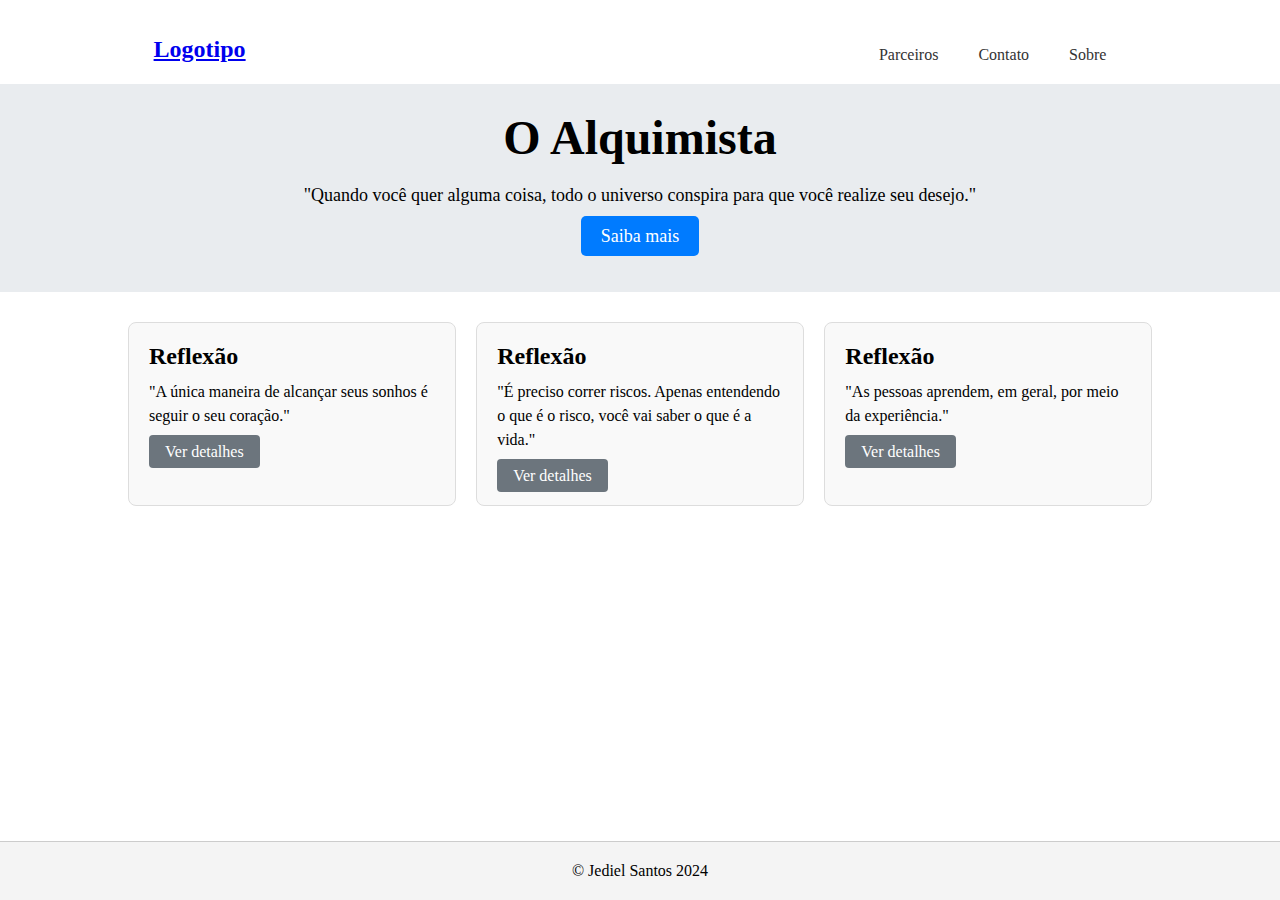
<file: exercicios/exercicio-01/index.html>
<!DOCTYPE html>
<html lang="pt-br">
  <head>
    <meta charset="UTF-8" />
    <meta name="viewport" content="width=device-width, initial-scale=1" />
    <title>Título Aqui</title>
    <meta name="description" content="Descrição Aqui" />
    <meta name="author" content="Seu Nome" />

    <link rel="stylesheet" href="style.css" />
    <link rel="icon" href="../imagens/favicon.png" type="imagem/png">
  </head>

  <body>
    <nav class="navbar clearfix">
      <a href="#" class="logo">Logotipo</a>
      <div id="menu">
        <ul>
          <li class="menu-item">
            <a class="menu-link" href="#">Parceiros</a>
          </li>
          <li class="menu-item">
            <a class="menu-link" href="#">Contato</a>
          </li>
          <li class="menu-item">
            <a class="menu-link" href="#">Sobre</a>
          </li>
        </ul>
      </div>
    </nav>

    <main>
      <div class="jumbotron">
        <div class="container clearfix">
          <h1>O Alquimista</h1>
          <p>
            "Quando você quer alguma coisa, todo o universo conspira para que você realize seu desejo."
          </p>
          <p>
            <a class="btn btn-primary">Saiba mais</a>
          </p>
        </div>
      </div>

      <div class="container-clearfix">
        <div class="coluna">
          <h2>Reflexão</h2>
          <p>
            "A única maneira de alcançar seus sonhos é seguir o seu coração."
          </p>
          <a class="btn btn-small btn-secondary">Ver detalhes</a>
        </div>
        <div class="coluna">
          <h2>Reflexão</h2>
          <p>
            "É preciso correr riscos. Apenas entendendo o que é o risco, você vai saber o que é a vida."
          </p>
          <a class="btn btn-small btn-secondary">Ver detalhes</a>
        </div>
        <div class="coluna">
          <h2>Reflexão</h2>
          <p>
            "As pessoas aprendem, em geral, por meio da experiência."
          </p>
          <a class="btn btn-small btn-secondary">Ver detalhes</a>
        </div>
      </div>
    </main>

    <footer>
      <p>© Jediel Santos 2024</p>
    </footer>
  </body>
</html>
</file>
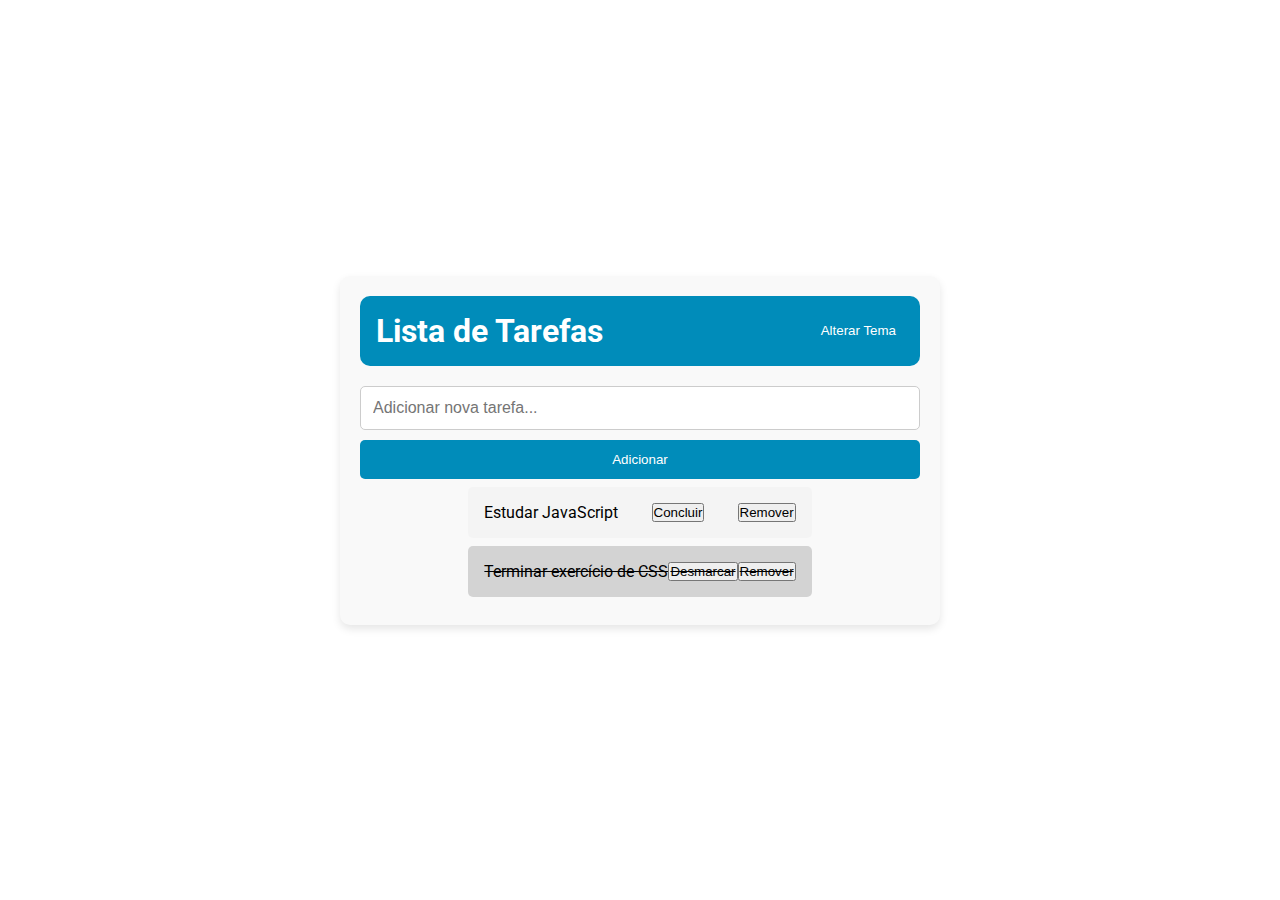
<file: exercicios/exercicio-02/index.html>
<!DOCTYPE html>
<html lang="pt-BR">
<head>
    <meta charset="UTF-8">
    <meta name="viewport" content="width=device-width, initial-scale=1.0">
    <link href="https://fonts.googleapis.com/css2?family=Roboto:wght@400;700&display=swap" rel="stylesheet">
    <link rel="stylesheet" href="style.css">
    <link rel="icon" href="../imagens/favicon.png" type="imagem/png">
    <title>Lista de Tarefas</title>
</head>
<body>
    <div id="task-container">
        <header>
            <h1>Lista de Tarefas</h1>
            <button id="theme-toggle">Alterar Tema</button>
        </header>

        <input type="text" id="new-task" placeholder="Adicionar nova tarefa...">
        <button id="add-task">Adicionar</button>

        <ul id="task-list"></ul>
    </div>
    
    <script src="main.js"></script>
</body>
</html>
</file>
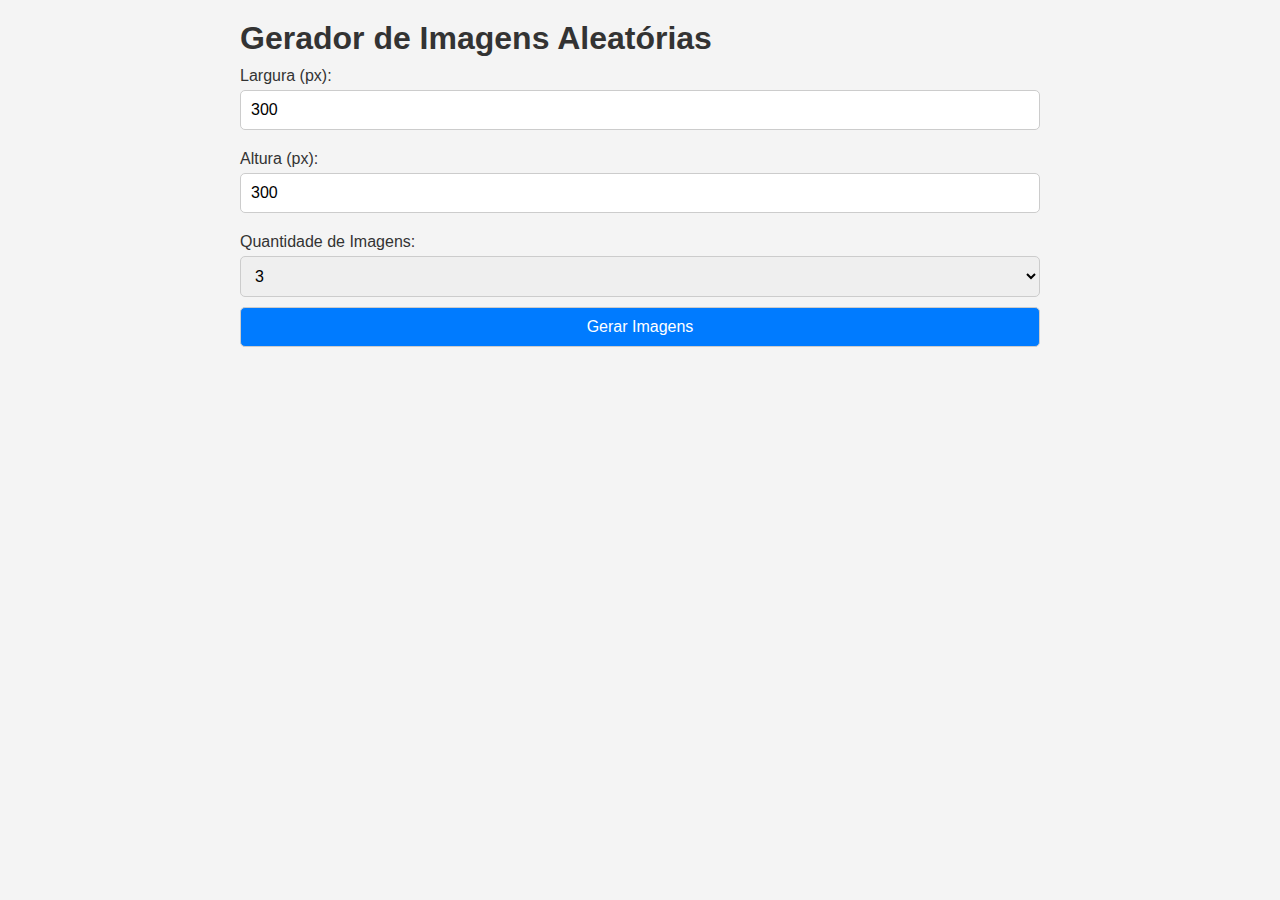
<file: exercicios/exercicio-03/index.html>
<!DOCTYPE html>
<html lang="pt-BR">
<head>
    <meta charset="UTF-8">
    <meta name="viewport" content="width=device-width, initial-scale=1.0">
    <meta name="description" content="Sistema de geração de imagens aleatórias usando a API Picsum">
    <link rel="icon" href="favicon.ico">
    <title>Gerador de Imagens Aleatórias</title>
    <link rel="stylesheet" href="style.css">
    <link rel="icon" href="../imagens/favicon.png" type="imagem/png">
</head>
<body>
    <div class="container">
        <h1>Gerador de Imagens Aleatórias</h1>
        <form id="image-form">
            <label for="width">Largura (px):</label>
            <input type="number" id="width" name="width" min="100" max="1920" value="300" required>
            <span id="width-error" class="error-message"></span>

            <label for="height">Altura (px):</label>
            <input type="number" id="height" name="height" min="100" max="1080" value="300" required>
            <span id="height-error" class="error-message"></span>

            <label for="quantity">Quantidade de Imagens:</label>
            <select id="quantity" name="quantity" required>
                <option value="3">3</option>
                <option value="5">5</option>
                <option value="10">10</option>
                <option value="20">20</option>
            </select>
            <span id="quantity-error" class="error-message"></span>

            <button type="submit">Gerar Imagens</button>
        </form>

        <div id="image-grid" class="image-grid"></div>
    </div>

    <script src="main.js"></script>
</body>
</html>
</file>
<file: exercicios/exercicio-01/style.css>
* {
    margin: 0;
    padding: 0;
    box-sizing: border-box;
  }
  
  /* Estilo 1: Display block com float*/
  .navbar {
    display: block;
    margin: 2%;
    padding: 10px 10%;
    margin-bottom: 3%;
  }
  
  .logo {
    float: left;
    font-size: 24px;
    font-weight: bold;
  }
  
  #menu {
    float: right;
  }
  
  #menu ul {
    list-style: none;
    margin: 0;
    padding: 0;
  }
  
  #menu ul li {
    float: left;
  }
  
  #menu ul li a {
    padding: 10px 20px;
    display: block;
    color: #333;
    text-decoration: none;
  }
  
  #menu ul li a:hover {
    background-color: #ddd;
    border-bottom: 3px solid #333;
  }
  
  /* Estilo 2: Display flex para o conteúdo principal (jumbotron) */
  .jumbotron {
    display: flex;
    flex-direction: column; /* Alinha itens verticalmente */
    justify-content: center;
    align-items: center;
    background-color: #e9ecef;
    padding: 2%;
    margin-bottom: 30px;
    text-align: center;
  }
  
  .jumbotron h1 {
    font-size: 48px;
    margin-bottom: 20px;
  }
  
  .jumbotron p {
    font-size: 18px;
    margin-bottom: 20px;
  }
  
  .jumbotron .btn {
    padding: 10px 20px;
    background-color: #007bff;
    color: white;
    text-decoration: none;
    border-radius: 5px;
  }
  
  /* Estilo 3: Display grid para as colunas na .container-clearfix */
  .container-clearfix {
    display: grid;
    grid-template-columns: repeat(3, 1fr); /* Três colunas de largura igual */
    gap: 2%; /* Espaço entre as colunas */
    padding: 0 10%;
  }
  
  .coluna {
    background-color: #f9f9f9;
    padding: 20px;
    border: 1px solid #ddd;
    border-radius: 8px;
  }
  
  .coluna h2 {
    font-size: 24px;
    margin-bottom: 10px;
  }
  
  .coluna p {
    font-size: 16px;
    line-height: 1.5;
    margin-bottom: 15px;
  }
  
  .coluna .btn {
    padding: 8px 16px;
    background-color: #6c757d;
    color: white;
    border-radius: 4px;
  }
  
  /* Estilo do rodapé fixo */
  footer {
    position: fixed;
    bottom: 0;
    width: 100%;
    text-align: center;
    padding: 20px;
    background-color: #f4f4f4;
    border-top: 1px solid #ccc;
  }
</file>
<file: exercicios/exercicio-02/style.css>
/* Normalização básica */
* {
    margin: 0;
    padding: 0;
    box-sizing: border-box;
}

/* Fonte externa */
body {
    font-family: 'Roboto', sans-serif;
    background-color: var(--background);
    color: var(--text);
    display: flex;
    justify-content: center;
    align-items: center;
    min-height: 100vh; /* Centraliza verticalmente */
    transition: background-color 0.3s, color 0.3s;
}

:root {
    --background: #ffffff;
    --text: #000000;
    --button-bg: #008cba;
    --button-text: #ffffff;
}

.dark-theme {
    --background: #121212;
    --text: #ffffff;
    --button-bg: #1e88e5;
}

/* Centralizar a lista de tarefas em um box */
#task-container {
    width: 100%;
    max-width: 600px; /* Limita a largura da lista */
    background-color: #f9f9f9; /* Cor do fundo do contêiner */
    padding: 20px;
    border-radius: 10px;
    box-shadow: 0 4px 8px rgba(0, 0, 0, 0.1); /* Sombra para o box */
    display: flex;
    flex-direction: column;
    align-items: center;
}

/* Estilos das tarefas */
.task-item {
    background-color: #f4f4f4;
    color: #000000; /* Texto preto no modo claro */
    display: flex;
    justify-content: space-between;
    align-items: center;
    padding: 1rem;
    margin: 0.5rem 0;
    border-radius: 5px;
    width: 100%; /* Para ocupar toda a largura do contêiner */
    transition: background-color 0.3s, color 0.3s;
}

/* Estilos das tarefas no modo escuro */
.dark-theme .task-item {
    background-color: #333333; /* Fundo escuro */
    color: #ffffff; /* Texto branco no modo escuro */
}

.task-item.completed {
    text-decoration: line-through;
    background-color: #d3d3d3;
}

.dark-theme .task-item.completed {
    background-color: #555555; /* Fundo para tarefas concluídas no modo escuro */
}

/* Estilos do cabeçalho e botões */
header {
    width: 100%;
    display: flex;
    justify-content: space-between;
    align-items: center;
    padding: 1rem;
    background-color: var(--button-bg);
    color: var(--button-text);
    border-radius: 10px;
    margin-bottom: 20px;
}

#theme-toggle {
    background-color: var(--button-bg);
    color: var(--button-text);
    padding: 0.5rem;
    border: none;
    cursor: pointer;
    border-radius: 5px;
}

/* Input e botões de adicionar tarefa */
#new-task {
    width: 100%;
    padding: 0.75rem;
    margin-bottom: 10px;
    border: 1px solid #ccc;
    border-radius: 5px;
    font-size: 1rem;
}

#add-task {
    width: 100%;
    padding: 0.75rem;
    background-color: var(--button-bg);
    color: var(--button-text);
    border: none;
    cursor: pointer;
    border-radius: 5px;
}

@media (max-width: 600px) {
    header {
        flex-direction: column;
    }

    #task-container {
        padding: 10px;
    }
}
</file>
<file: exercicios/exercicio-03/style.css>
* {
    margin: 0;
    padding: 0;
    box-sizing: border-box;
}

body {
    font-family: Arial, sans-serif;
    background-color: #f4f4f4;
    color: #333;
    padding: 20px;
}

.container {
    max-width: 800px;
    margin: 0 auto;
}

form {
    margin-bottom: 20px;
}

label {
    display: block;
    margin: 10px 0 5px;
}

input, select, button {
    padding: 10px;
    margin-bottom: 10px;
    width: 100%;
    border: 1px solid #ccc;
    border-radius: 5px;
    font-size: 16px;
}

button {
    background-color: #007BFF;
    color: white;
    cursor: pointer;
}

button:hover {
    background-color: #0056b3;
}

.error-message {
    color: red;
    font-size: 12px;
}

.image-grid {
    display: grid;
    grid-template-columns: repeat(auto-fill, minmax(200px, 1fr));
    gap: 10px;
}

.image-container {
    position: relative;
    text-align: center;
}

.image-container img {
    width: 100%;
    height: auto;
    display: block;
    border: 2px solid #ccc;
    border-radius: 5px;
}

.image-container button {
    margin-top: 5px;
}
</file>
